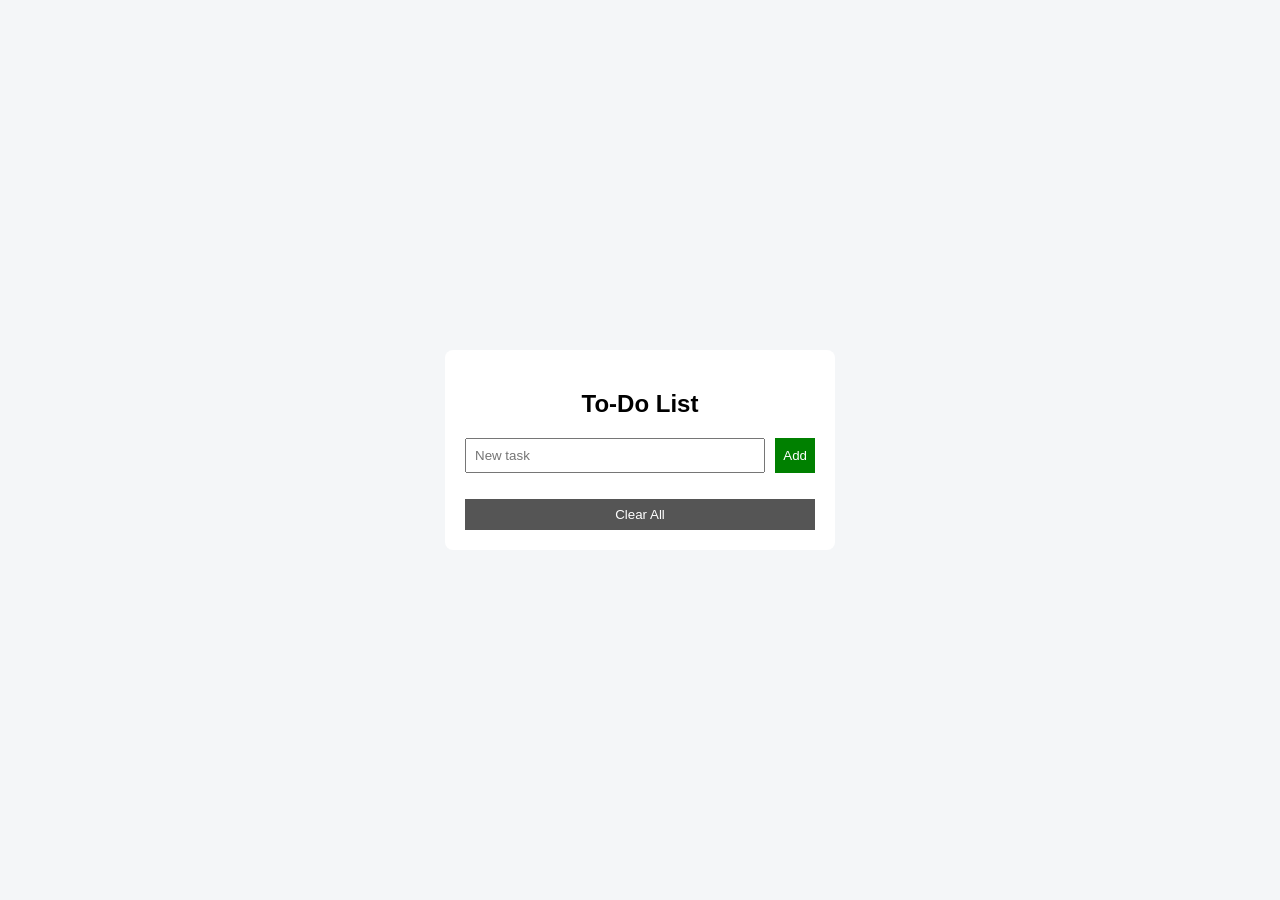
<file: Task-01/index.html>
<!DOCTYPE html>
<html>
<head>
  <title>To-Do List</title>
  <link rel="stylesheet" href="style.css">
</head>
<body><body>
  <div class="container">

    <h2>To-Do List</h2>

    <div class="input-section">
      <input id="task" placeholder="New task">
      <button onclick="addTask()">Add</button>
    </div>

    <ul id="list"></ul>

    <button class="clear-btn" onclick="clearAll()">Clear All</button>

  </div>

  <script src="script.js"></script>
</body>
</html>
</file>
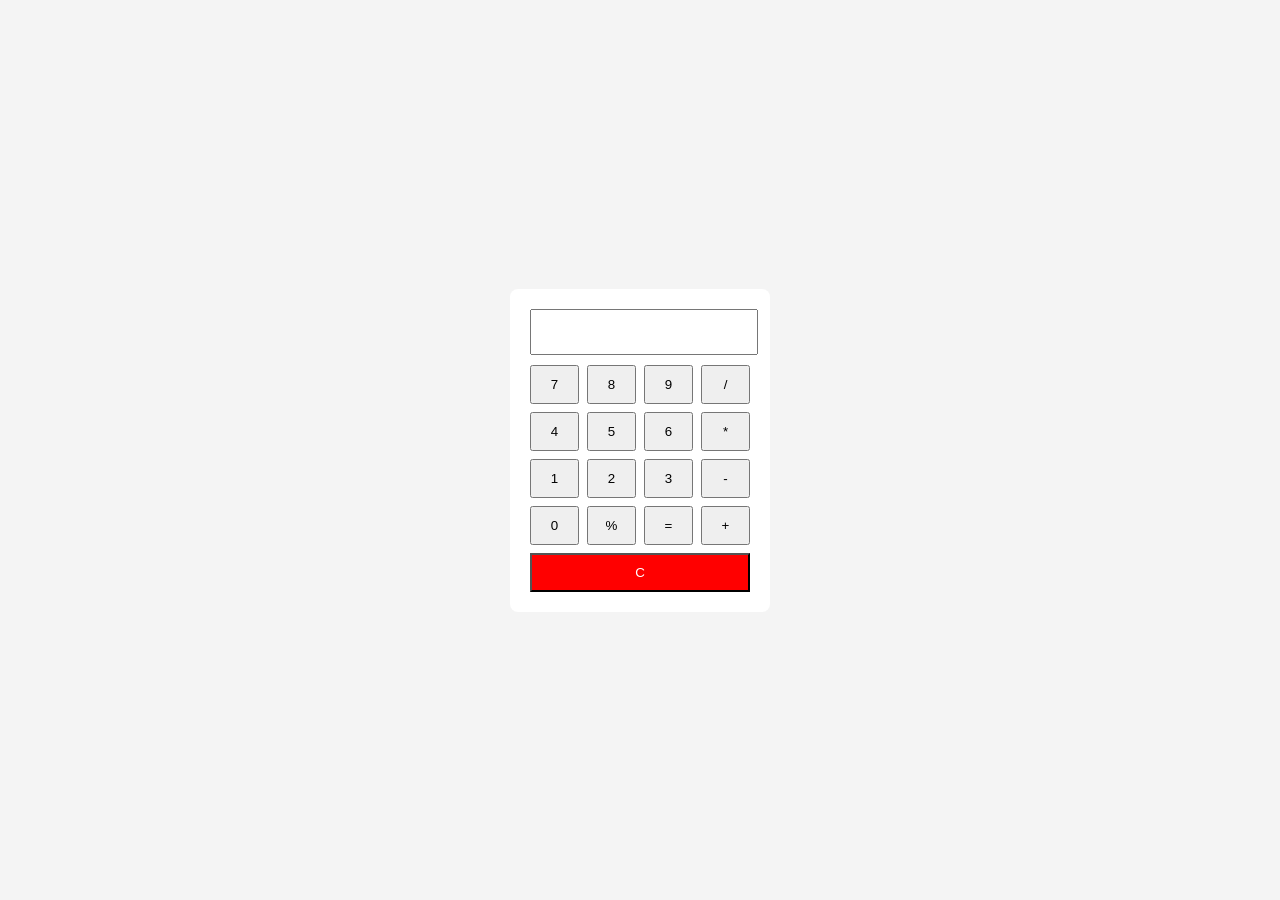
<file: Task-02/index.html>
<!DOCTYPE html>
<html>
<head>
  <title>Calculator</title>
  <link rel="stylesheet" href="style.css">
</head>
<body>

  <div class="calculator">
    <input type="text" id="display" readonly>

    <div class="buttons">
      <button onclick="press('7')">7</button>
      <button onclick="press('8')">8</button>
      <button onclick="press('9')">9</button>
      <button onclick="press('/')">/</button>

      <button onclick="press('4')">4</button>
      <button onclick="press('5')">5</button>
      <button onclick="press('6')">6</button>
      <button onclick="press('*')">*</button>

      <button onclick="press('1')">1</button>
      <button onclick="press('2')">2</button>
      <button onclick="press('3')">3</button>
      <button onclick="press('-')">-</button>

      <button onclick="press('0')">0</button>
      <button onclick="press('%')">%</button>
      <button onclick="calculate()">=</button>
      <button onclick="press('+')">+</button>

      <button onclick="clearDisplay()" class="clear">C</button>
    </div>
  </div>

  <script src="script.js"></script>

</body>
</html>
</file>
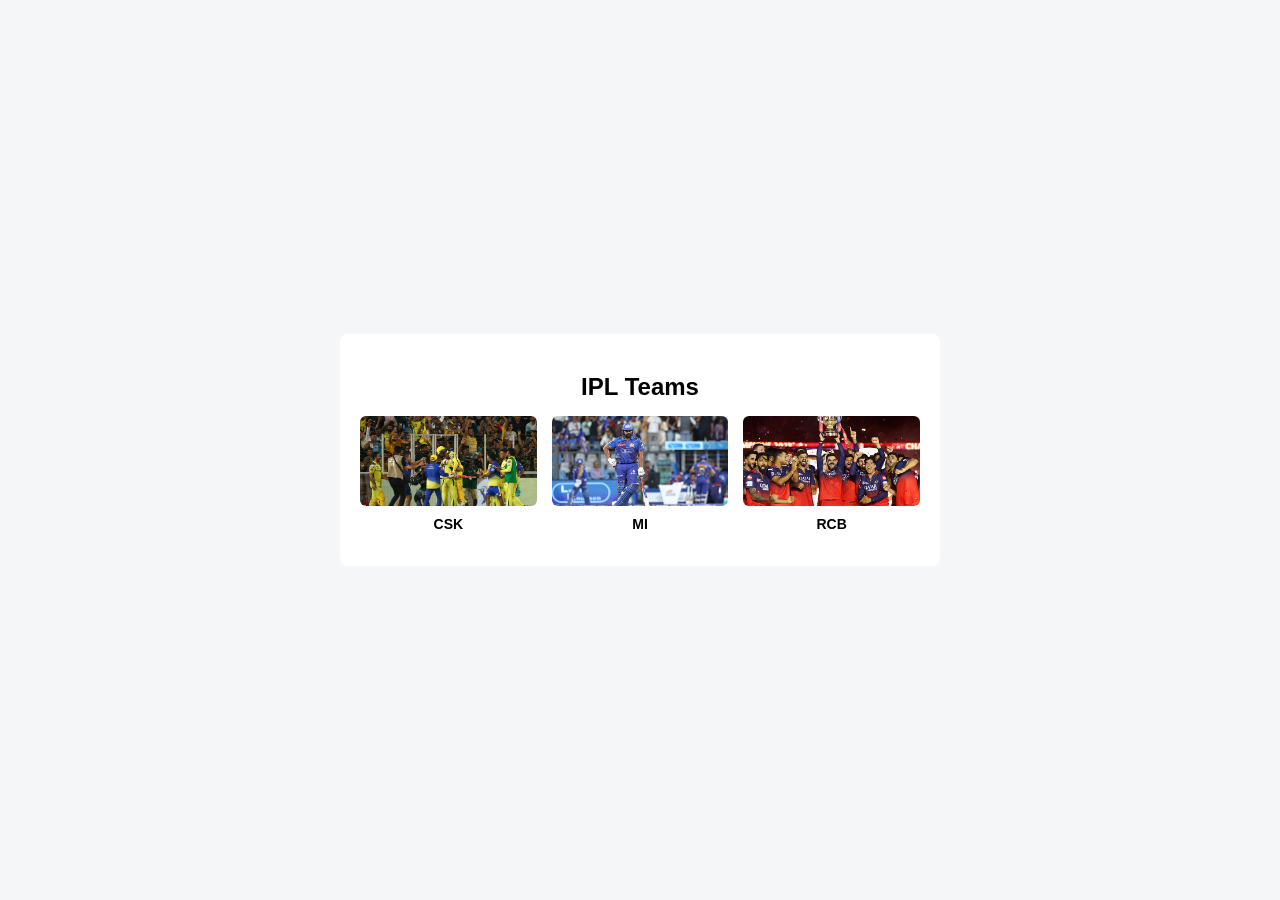
<file: Task-03/index.html>
<!DOCTYPE html>
<html>
<head>
  <title>Calculator</title>
  <link rel="stylesheet" href="style.css">
</head>
<body>

    <div class="container">
        <h2>IPL Teams</h2>

        <div class="gallery">
            <div class="card" data-team="csk">
            <img src="assets/images/csk.jpg">
            <p>CSK</p>
            </div>

            <div class="card" data-team="mi">
            <img src="assets/images/mi.jpg">
            <p>MI</p>
            </div>

            <div class="card" data-team="rcb">
            <img src="assets/images/rcb.jpg">
            <p>RCB</p>
            </div>
        </div>
        </div>

        <!-- modal -->
        <div class="modal" id="modal">
        <span class="close">&times;</span>

        <div class="modal-content">
            <img id="modalImg">
            <h3 id="modalTitle"></h3>
            <ul id="modalPoints"></ul>
        </div>
    </div>


  <script src="script.js"></script>

</body>
</html>
</file>
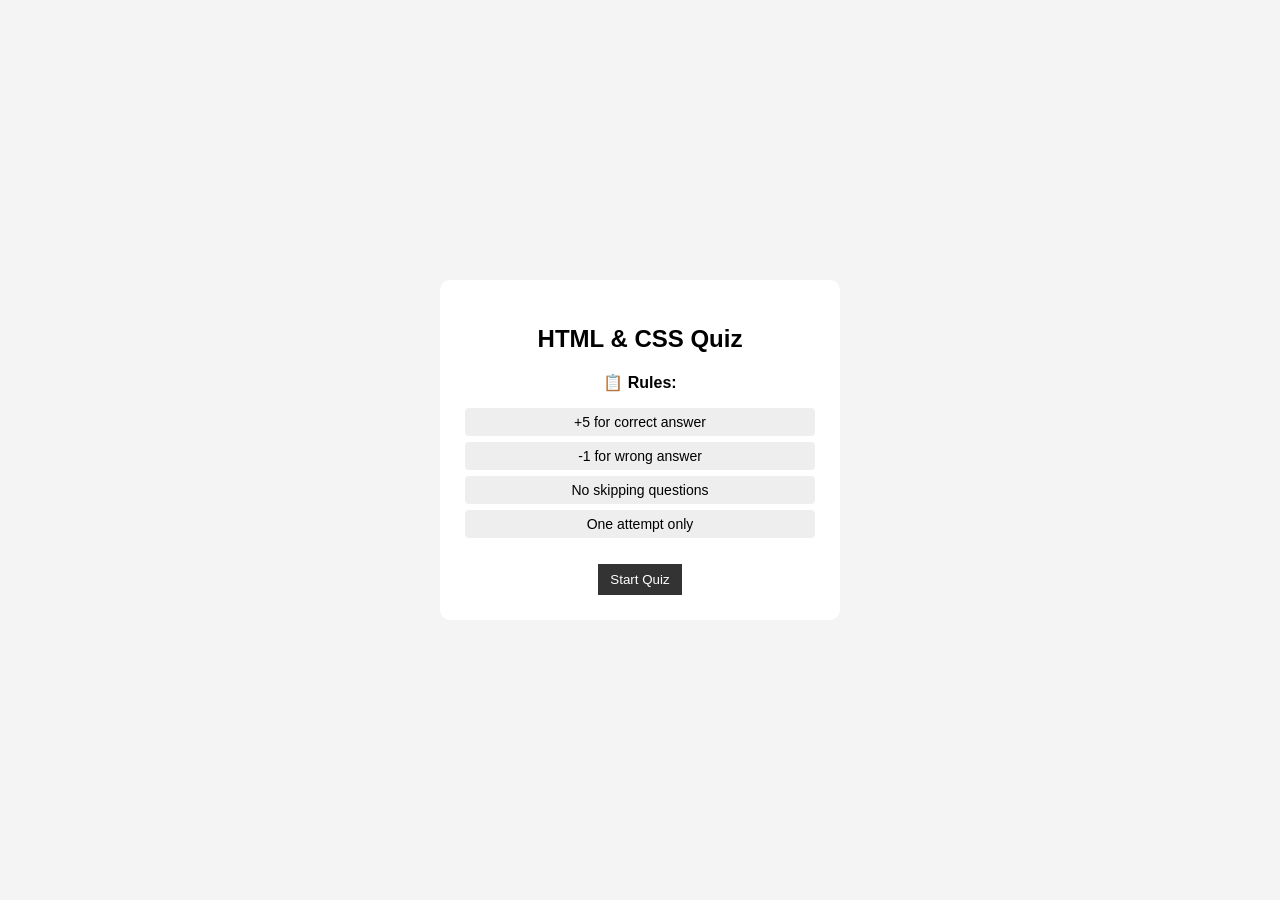
<file: Task-05/index.html>
<!DOCTYPE html>
<html lang="en">
<head>
  <meta charset="UTF-8">
  <title>Quiz App</title>
  <link rel="stylesheet" href="style.css">
  <script src="script.js" defer></script>
</head>
<body>

  <div class="container">
    <h2>HTML & CSS Quiz</h2>

    <!-- RULES -->
    <div id="rules">
      <p><strong>📋 Rules:</strong></p>
      <ul>
        <li>+5 for correct answer</li>
        <li>-1 for wrong answer</li>
        <li>No skipping questions</li>
        <li>One attempt only</li>
      </ul>

      <button id="startBtn">Start Quiz</button>
    </div>

    <!-- QUIZ -->
    <div id="quiz" style="display: none;">
      <p id="question"></p>
      <div id="options"></div>

      <button id="submitBtn">Submit</button>
      <button id="nextBtn" style="display:none;">Next</button>
    </div>

    <!-- RESULT -->
    <div id="result" style="display: none;"></div>
  </div>

</body>
</html>
</file>
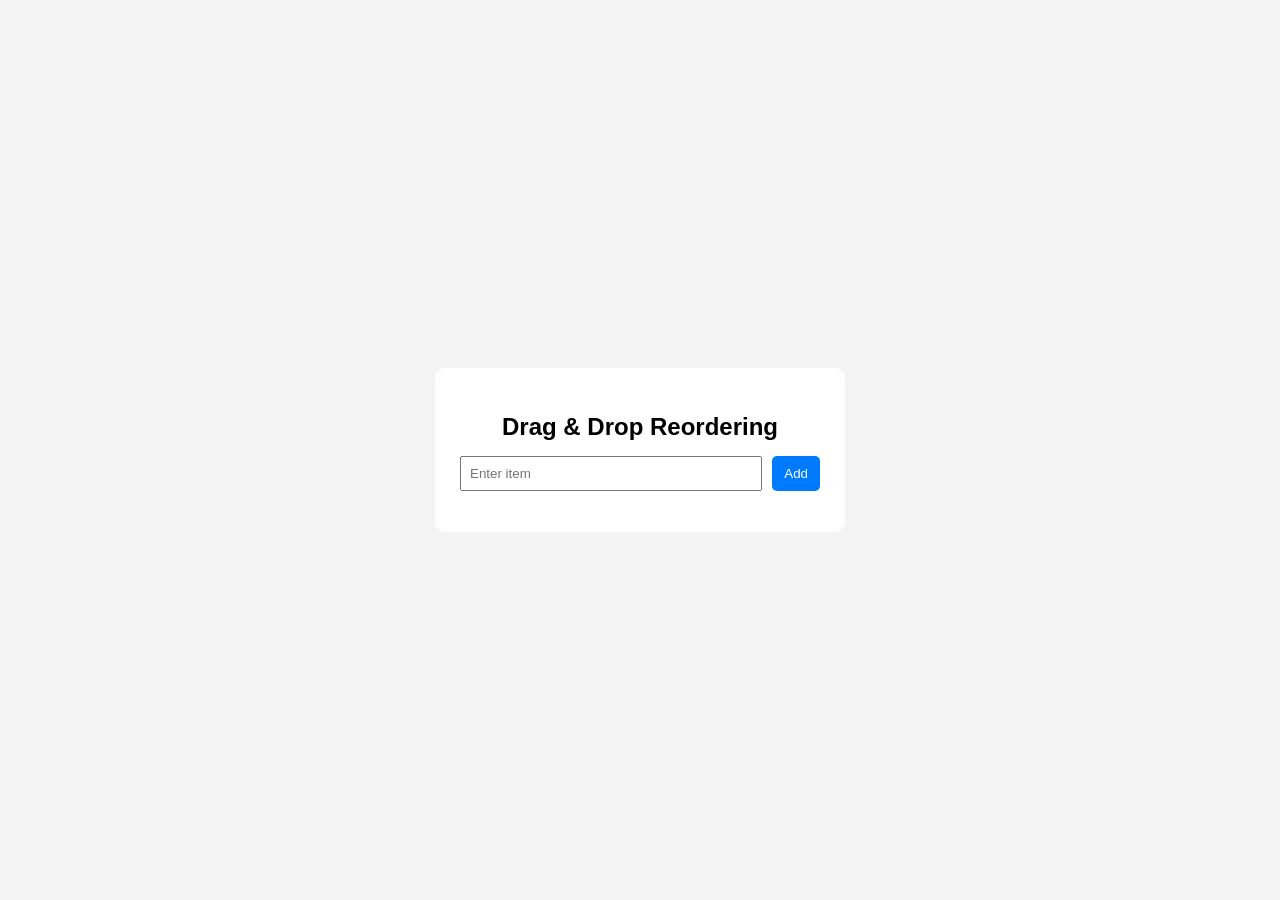
<file: Task-06/index.html>
<!DOCTYPE html>
<html lang="en">
<head>
  <meta charset="UTF-8">
  <title>Drag & Drop Hybrid</title>
  <link rel="stylesheet" href="style.css">
</head>
<body>

  <div class="container">
    <h2>Drag & Drop Reordering</h2>

    <div class="input-section">
      <input id="taskInput" placeholder="Enter item">
      <button id="addBtn">Add</button>
    </div>

    <ul id="list"></ul>
  </div>

  <script src="script.js"></script>
</body>
</html>
</file>
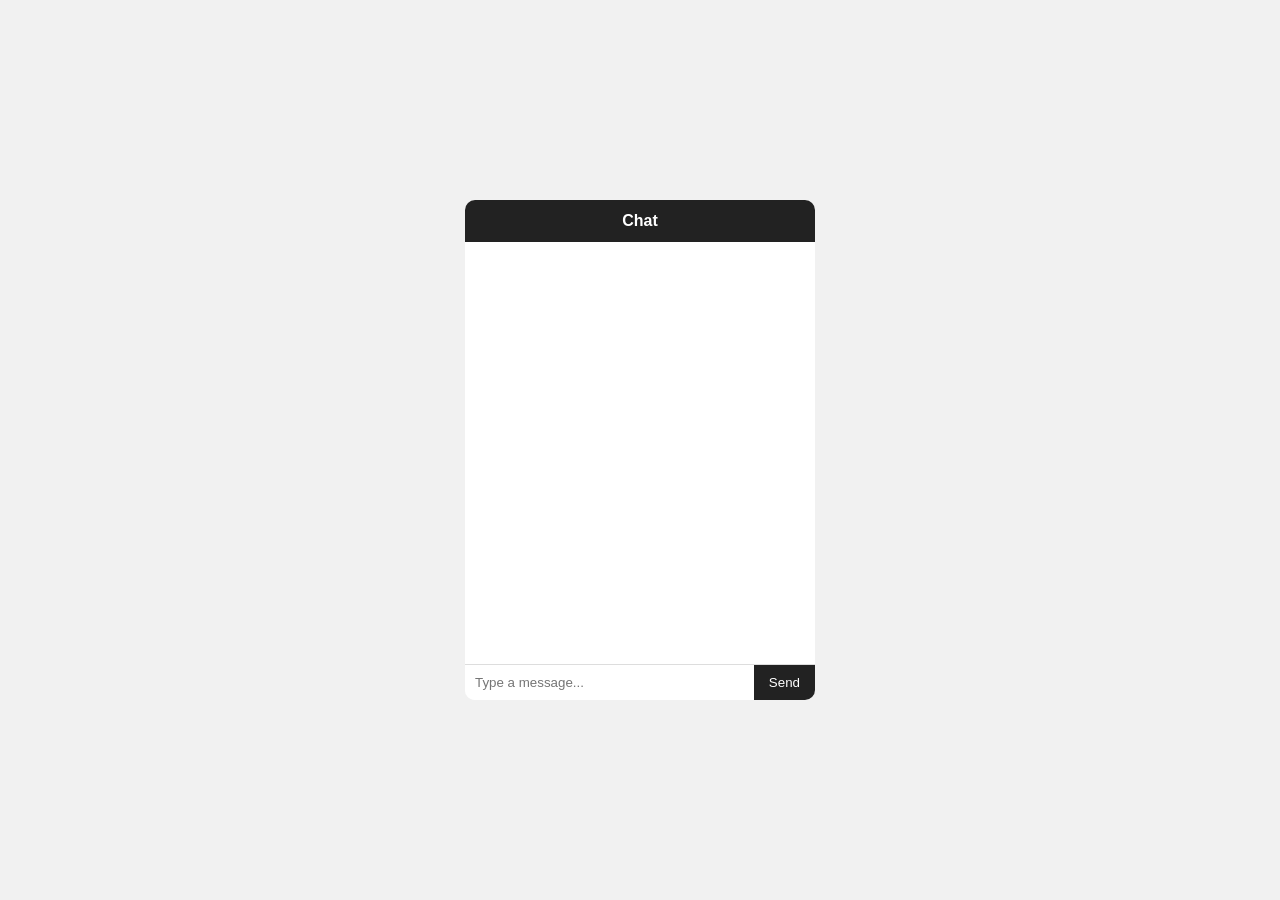
<file: Task-07/index.html>
<!DOCTYPE html>
<html lang="en">
<head>
  <meta charset="UTF-8">
  <title>Chat Simulation</title>
  <link rel="stylesheet" href="style.css">
</head>
<body>

  <div class="chat-container">
    <div class="chat-header">Chat</div>

    <div class="chat-box" id="chatBox"></div>

    <div class="input-area">
      <input type="text" id="messageInput" placeholder="Type a message..." />
      <button onclick="sendMessage()">Send</button>
    </div>
  </div>

  <script src="script.js"></script>
</body>
</html>
</file>
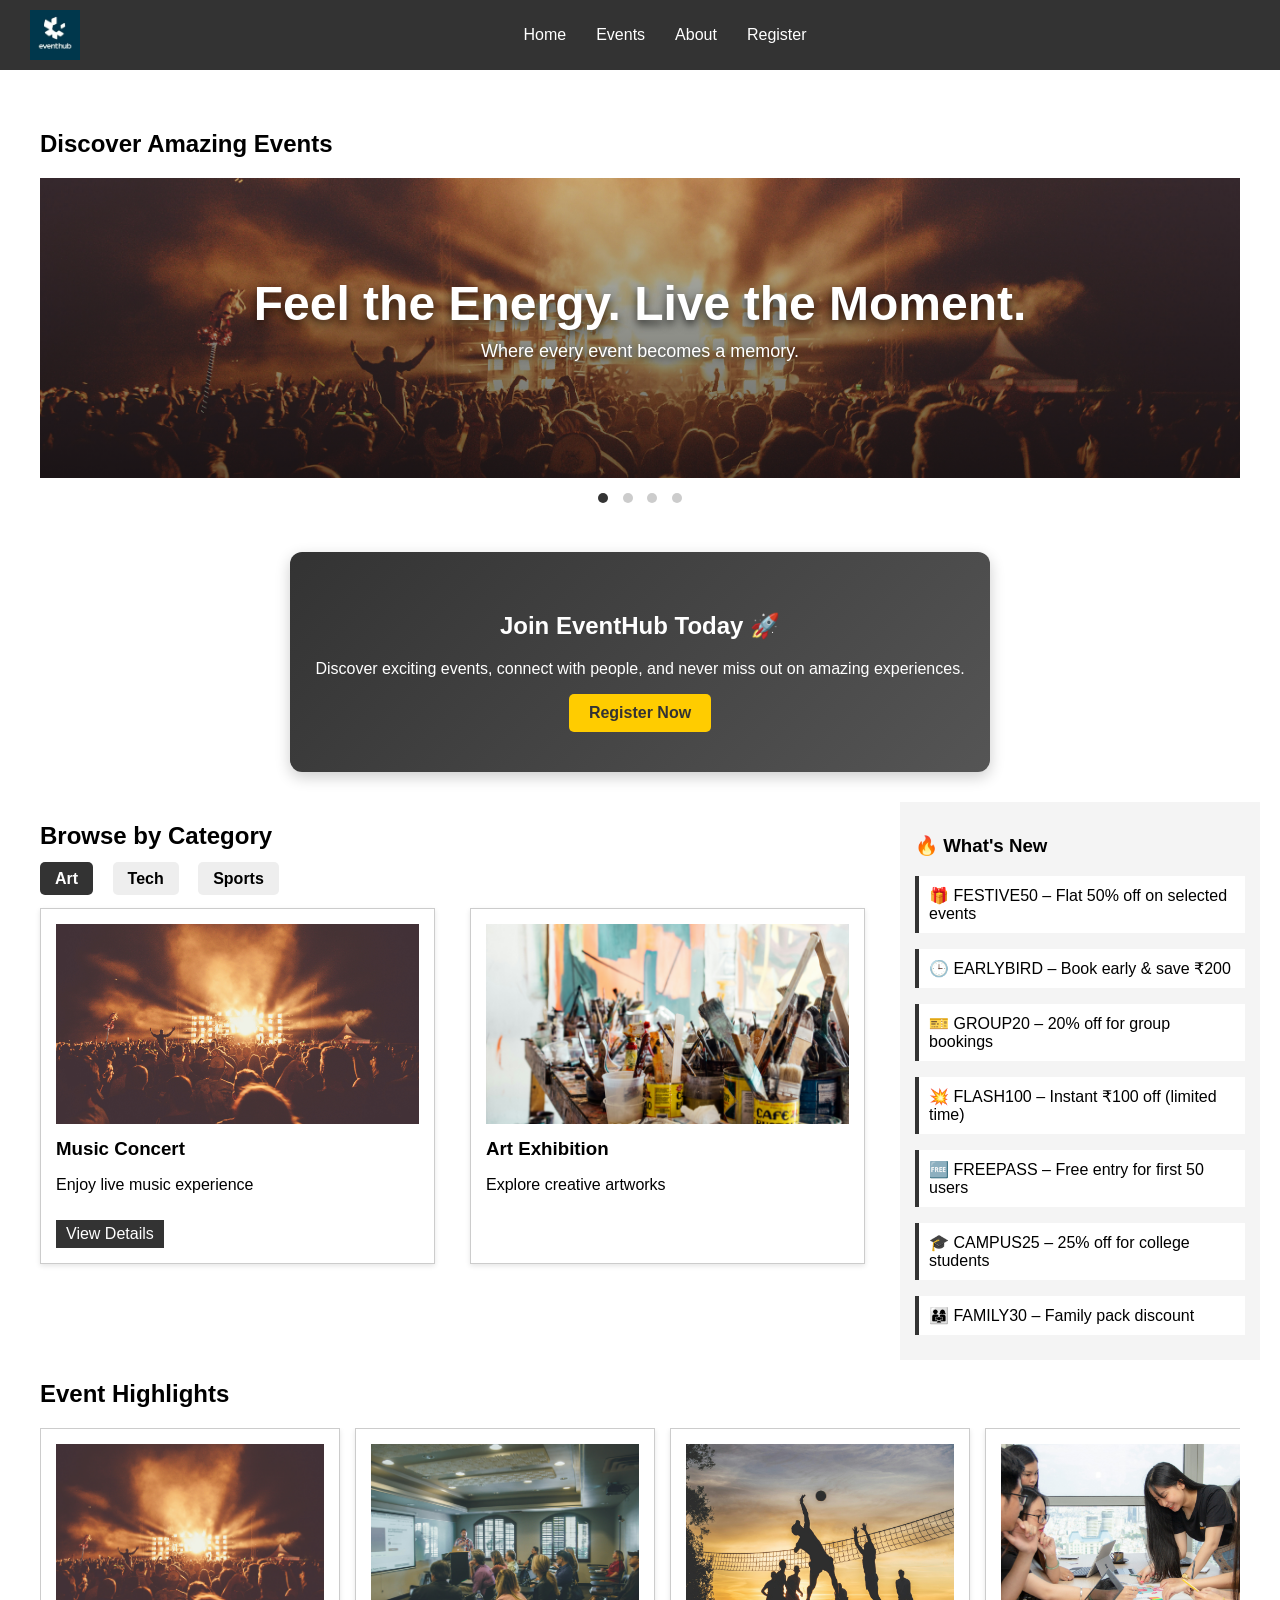
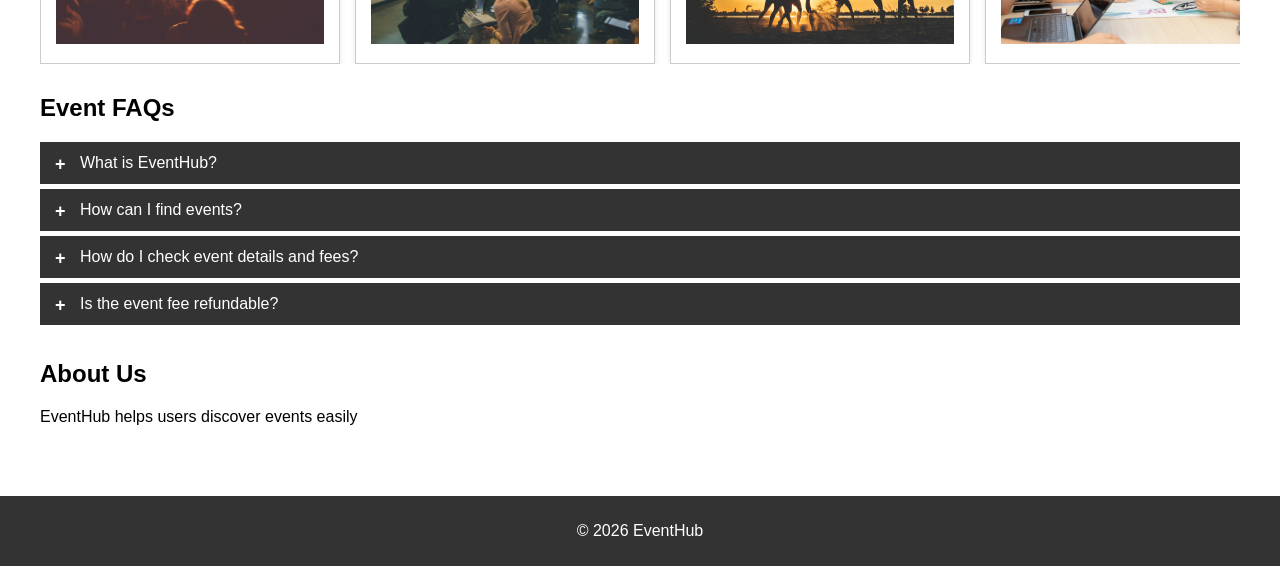
<file: Task-08/index.html>
<!DOCTYPE html>
<html lang="en">
<head>
    <meta charset="UTF-8">
    <meta name="viewport" content="width=device-width, initial-scale=1.0">
    <title>EventHub</title>

    <!-- GLOBAL CSS -->
    <link rel="stylesheet" href="style.css">
</head>

<body>

    <!-- HEADER (loaded dynamically) -->
    <div id="header"></div>

    <!-- MAIN CONTENT -->
    <main>
        <div id="app"></div>
    </main>

    <!-- FOOTER (loaded dynamically) -->
    <div id="footer"></div>

    <!-- JS -->
    <script src="app.js"></script>

</body>
</html>
</file>
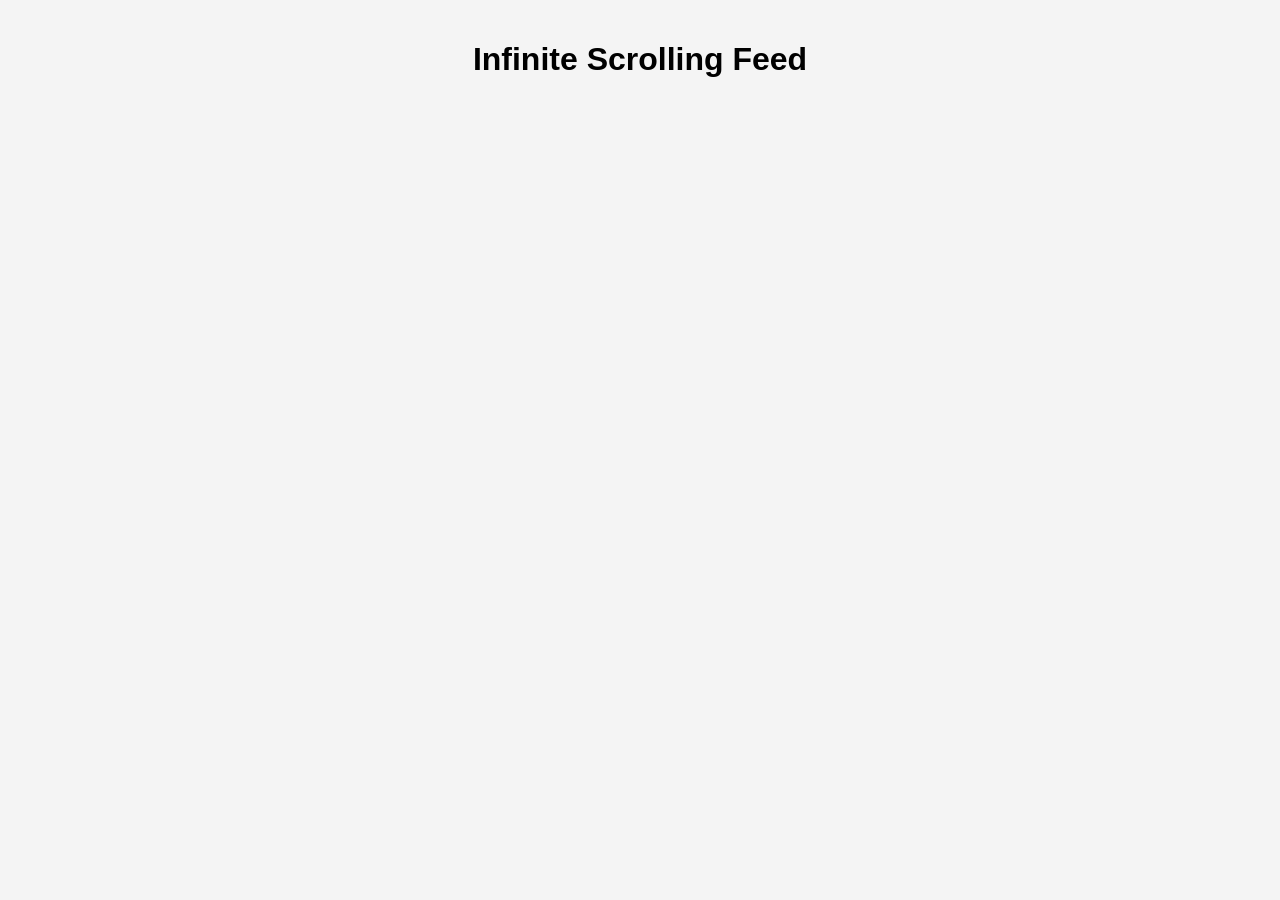
<file: Task-09/index.html>
<!DOCTYPE html>
<html lang="en">
<head>
    <meta charset="UTF-8">
    <meta name="viewport" content="width=device-width, initial-scale=1.0">
    <title>Infinite Scroll</title>
    <link rel="stylesheet" href="style.css">
</head>
<body>

    <h1>Infinite Scrolling Feed</h1>

    <div id="container"></div>

    <div id="loader">Loading...</div>

    <script src="script.js"></script>
</body>
</html>
</file>
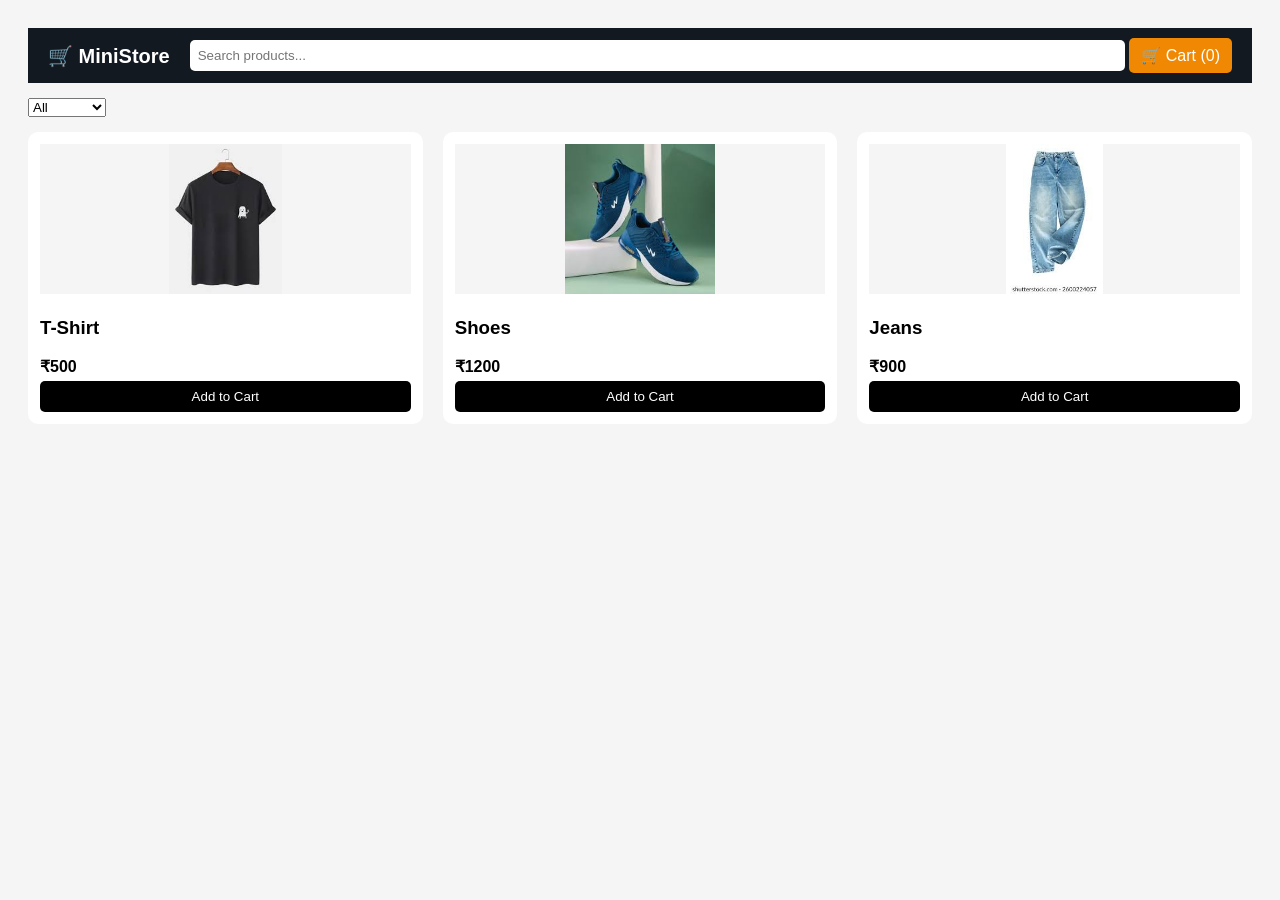
<file: Task-10/index.html>
<!DOCTYPE html>
<html>
<head>
  <title>Mini Store</title>
  <meta name="viewport" content="width=device-width, initial-scale=1.0">
  <link rel="stylesheet" href="css/style.css">
</head>
<body>

  <!-- NAVBAR -->
  <div class="navbar">

    <div class="logo">
      🛒 MiniStore
    </div>

    <div class="search-box">
      <input type="text" id="search" placeholder="Search products...">
    </div>

    <a href="cart.html" class="cart-link">
      🛒 Cart (<span id="cartCount">0</span>)
    </a>

  </div>

  <!-- FILTER  -->
  <div class="filter-bar">
    <select id="filter">
      <option value="all">All</option>
      <option value="clothing">Clothing</option>
      <option value="footwear">Footwear</option>
    </select>
  </div>

  <!-- PRODUCTS -->
  <div id="products" class="grid"></div>

  <script type="module" src="js/main.js"></script>

</body>
</html>
</file>
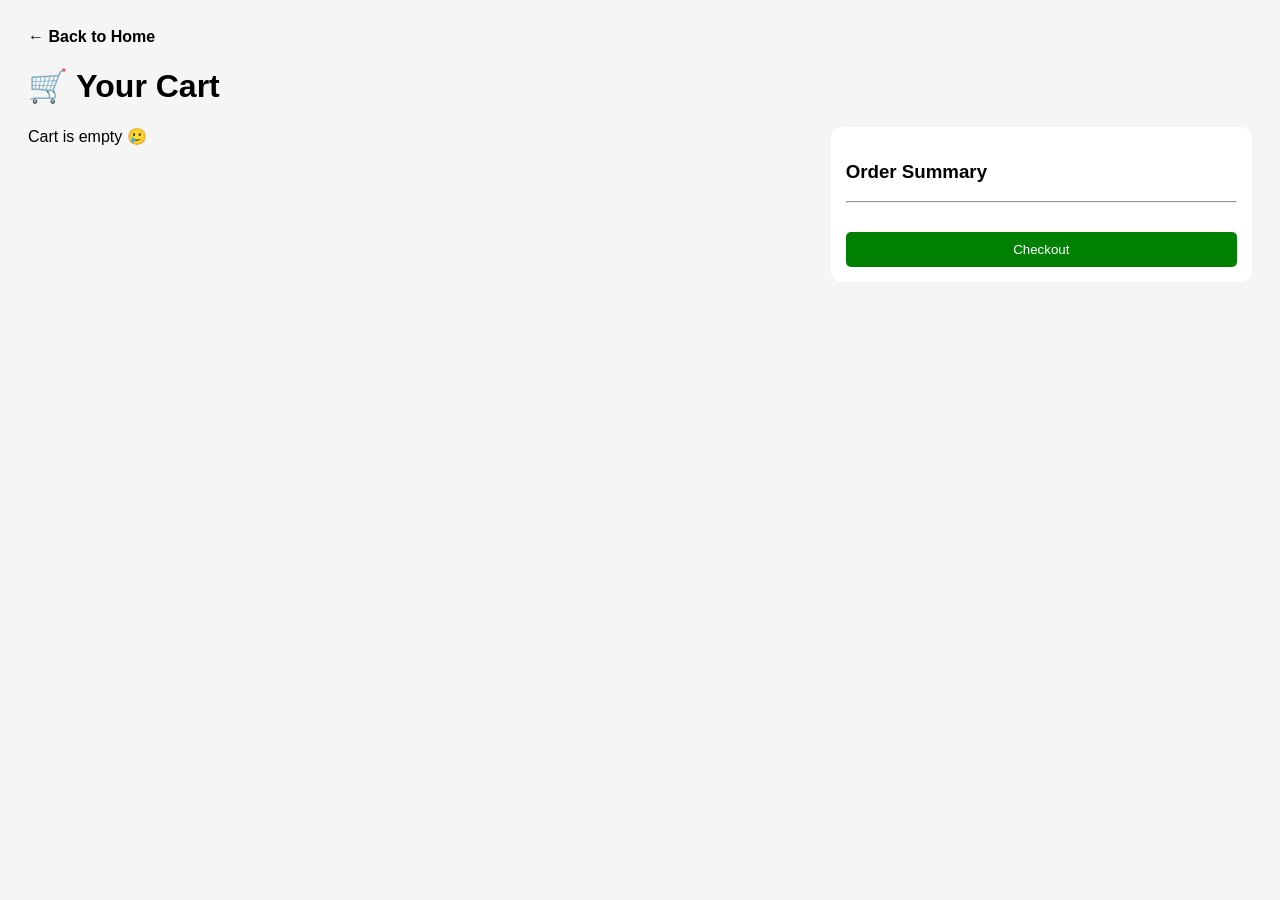
<file: Task-10/cart.html>
<!DOCTYPE html>
<html>
<head>
  <title>Cart</title>
  <meta name="viewport" content="width=device-width, initial-scale=1.0">
  <link rel="stylesheet" href="css/style.css">
</head>
<body>

<div class="cart-header">
  <a href="index.html" class="back-btn">← Back to Home</a>
</div>

<h1>🛒 Your Cart</h1>

<div class="cart-container">

  <!-- LEFT SIDE -->
  <div id="cart" class="cart-left"></div>

  <!-- RIGHT SIDE (SUMMARY) -->
  <div class="cart-right">
    <h3>Order Summary</h3>

    <p id="subtotal"></p>
    <p id="cgst"></p>
    <p id="sgst"></p>
    <p id="fee"></p>

    <hr>

    <h3 id="finalTotal"></h3>

    <button id="checkoutBtn">Checkout</button>
  </div>

</div>

<!-- Modal -->
<div id="modal" class="modal hidden">
  <div class="modal-content">
    <h2>Payment Successful 🎉</h2>
    <button onclick="closeModal()">Close</button>
  </div>
</div>

  <script type="module" src="js/cartPage.js"></script>
</body>
</html>
</file>
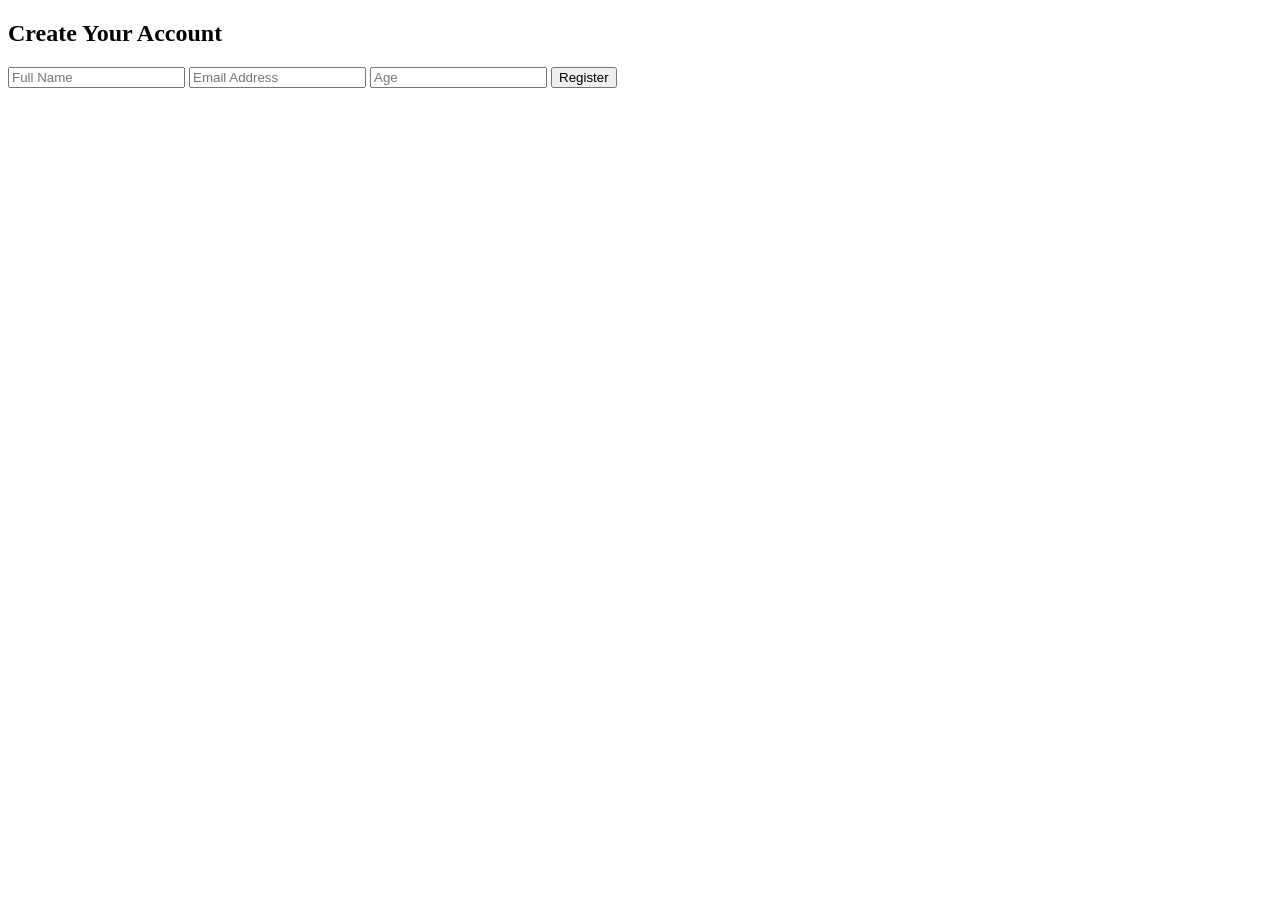
<file: Task-08/pages/register.html>
<!DOCTYPE html>
<html>
<head>
    <meta name="viewport" content="width=device-width, initial-scale=1.0">
</head>
<body>

<main>

<section class="register-section">
    <div class="form-box">
        <h2>Create Your Account</h2>

        <form onsubmit="alert('Registered Successfully!')">
            <input type="text" placeholder="Full Name" required>
            <input type="email" placeholder="Email Address" required>
            <input type="number" placeholder="Age" required>

            <button type="submit">Register</button>
        </form>
    </div>
</section>

</main>

</body>
</html>
</file>
<file: Task-01/style.css>
body {
  font-family: Arial;
  background: #f4f6f8;
  margin: 0;

  display: flex;
  justify-content: center;
  align-items: center;
  height: 100vh;
}

/* Center box */
.container {
  background: white;
  padding: 20px;
  width: 350px;
  border-radius: 8px;
  text-align: center;
}

/* Input + button row */
.input-section {
  display: flex;
  gap: 10px;
}

input {
  flex: 1;
  padding: 8px;
}

button {
  padding: 8px;
  background: green;
  color: white;
  border: none;
  cursor: pointer;
}

ul {
  list-style: none;
  padding: 0;
  margin-top: 15px;
}

li {
  background: #eee;
  margin: 8px 0;
  padding: 8px;
  display: flex;
  justify-content: space-between;
}

/* delete button */
li button {
  background: red;
}

/* clear button */
.clear-btn {
  margin-top: 10px;
  width: 100%;
  background: #555;
}
</file>
<file: Task-02/style.css>
body {
  font-family: Arial;
  display: flex;
  justify-content: center;
  align-items: center;
  height: 100vh;
  background: #f4f4f4;
  margin: 0;
}

.calculator {
  background: white;
  padding: 20px;
  border-radius: 8px;
  width: 220px;
}

#display {
  width: 100%;
  height: 40px;
  margin-bottom: 10px;
  text-align: right;
  font-size: 18px;
}

.buttons {
  display: grid;
  grid-template-columns: repeat(4, 1fr);
  gap: 8px;
}

button {
  padding: 10px;
  cursor: pointer;
}

.clear {
  grid-column: span 4;
  background: red;
  color: white;
}
</file>
<file: Task-03/style.css>
* {
  box-sizing: border-box;
}

/* Body */
body {
  font-family: Arial;
  background: #f4f6f8;
  margin: 0;

  display: flex;
  justify-content: center;
  align-items: center;
  height: 100vh;
}

/* Container */
.container {
  background: white;
  padding: 20px;
  width: 600px; /* increased */
  border-radius: 8px;
  text-align: center;
}

/* Title */
h2 {
  margin-bottom: 15px;
}

/* Gallery (horizontal) */
.gallery {
  display: flex;
  justify-content: space-between;
  gap: 15px;
}

/* Card */
.card {
  flex: 1;
  cursor: pointer;
  text-align: center;
}

/* Thumbnail images (SMALL) */
.card img {
  width: 100%;
  height: 90px;
  object-fit: cover;
  border-radius: 6px;
}

/* Caption */
.card p {
  margin-top: 6px;
  font-weight: 600;
  font-size: 14px;
}

/* ==== MODAL ====== */

/* Overlay */
.modal {
  position: fixed;
  top: 0;
  left: 0;
  width: 100%;
  height: 100%;
  background: rgba(0,0,0,0.6);

  display: flex;
  justify-content: center;
  align-items: center;

  opacity: 0;
  visibility: hidden;
  transition: 0.25s;
}

/* Show modal */
.modal.show {
  opacity: 1;
  visibility: visible;
}

/* Modal box */
.modal-content {
  background: white;
  padding: 20px;
  width: 350px;
  border-radius: 8px;
  text-align: center;
}

/* Modal image (BIG) */
.modal-content img {
  width: 100%;
  height: 200px;
  object-fit: cover;
  border-radius: 6px;
  margin-bottom: 10px;
}

/* Title */
.modal-content h3 {
  margin: 10px 0;
}

/* Points */
.modal-content ul {
  padding: 0;
}

.modal-content li {
  list-style: none;
  background: #eee;
  margin: 6px 0;
  padding: 6px;
  font-size: 14px;
  border-radius: 4px;
}

/* Close button */
.close {
  position: absolute;
  top: 20px;
  right: 25px;
  font-size: 28px;
  color: white;
  cursor: pointer;
}
</file>
<file: Task-05/style.css>
body {
  background-color: #f4f4f4;
  font-family: Arial, Helvetica, sans-serif;

  display: flex;
  justify-content: center;
  align-items: center;
  height: 100vh;
  margin: 0;
}

.container {
  background: white;
  padding: 25px;
  border-radius: 10px;
  width: 350px;
  text-align: center;
}

h2 {
  font-weight: 700;
}

#rules ul {
  padding: 0;
}


#rules li,
#options button {
  background: #eee;
  margin: 6px 0;
  padding: 6px;
  border-radius: 4px;
}


#rules li {
  list-style: none;
  font-size: 14px;
}


#options button {
  display: block;
  width: 100%;
  color: #000;
}

#question {
  font-weight: 600;
  margin-bottom: 15px;
}

button {
  padding: 8px 12px;
  margin-top: 10px;
  cursor: pointer;
  border: none;
  background: #333;
  color: white;
}
</file>
<file: Task-06/style.css>
body {
  background: #f4f4f4;
  font-family: Arial, Helvetica, sans-serif;

  display: flex;
  justify-content: center;
  align-items: center;
  height: 100vh;
  margin: 0;
}

.container {
  background: white;
  padding: 25px;
  width: 360px;
  border-radius: 10px;
  text-align: center;
}

h2 {
  margin-bottom: 15px;
}

.input-section {
  display: flex;
  gap: 10px;
}

input {
  flex: 1;
  padding: 8px;
}

button {
  padding: 8px 12px;
  border: none;
  background: #007bff;
  color: white;
  cursor: pointer;
  border-radius: 5px;
}

ul {
  list-style: none;
  padding: 0;
  margin-top: 15px;
}

.item {
  background: #fafafa;
  padding: 12px;
  margin: 8px 0;
  border-radius: 6px;
  border: 1px solid #ddd;
  cursor: grab;
  transition: 0.2s;
}

.dragging {
  opacity: 0.5;
}

/* swap indicator */
.swap-hover {
  border: 2px dashed #007bff;
  background: #eef5ff;
}

/* insert line */
.placeholder {
  height: 4px;
  background: #007bff;
  margin: 6px 0;
  border-radius: 2px;
}
</file>
<file: Task-07/style.css>
body {
  margin: 0;
  font-family: Arial, sans-serif;
  background: #f1f1f1;

  display: flex;
  justify-content: center;
  align-items: center;
  height: 100vh;
}

.chat-container {
  width: 350px;
  height: 500px;
  background: #fff;
  display: flex;
  flex-direction: column;
  border-radius: 10px;
  overflow: hidden;
}

.chat-header {
  background: #222;
  color: #fff;
  padding: 12px;
  text-align: center;
  font-weight: bold;
}

.chat-box {
  flex: 1;
  padding: 10px;
  overflow-y: auto;
}

.message {
  max-width: 70%;
  margin: 8px 0;
  padding: 10px;
  border-radius: 8px;
  font-size: 14px;
}

.user {
  background: #d1e7ff;
  margin-left: auto;
  text-align: right;
}

.bot {
  background: #e5e5e5;
  margin-right: auto;
}

.time {
  font-size: 10px;
  margin-top: 4px;
  opacity: 0.6;
}

.input-area {
  display: flex;
  border-top: 1px solid #ddd;
}

input {
  flex: 1;
  padding: 10px;
  border: none;
  outline: none;
}

button {
  padding: 10px 15px;
  border: none;
  background: #222;
  color: white;
  cursor: pointer;
}
</file>
<file: Task-08/style.css>
/* GLOBAL */

    * {
    box-sizing: border-box;
    }

body {
    font-family: Arial;
    margin: 0;

    display: flex;
    flex-direction: column;
    min-height: 100vh;

}

    /* HEADER */
header {
    background-color: #333;
    color: white;

    position: sticky;
    top: 0;
    z-index: 1000;

    padding: 10px 30px;

    display: grid;
    grid-template-columns: auto 1fr auto;
    align-items: center;

}

    /* LOGO */
.logo {
    height: 50px;
}

    /* HAMBURGER */
#menu-toggle {
    display: none;
}

.menu-icon {
    display: none;
    font-size: 24px;
    cursor: pointer;
    color: white;
}

    /* NAV */
nav {
    justify-self: center;
}

nav a {
    color: white;
    text-decoration: none;
    cursor: pointer;
}

.nav-links {
    display: flex;
    gap: 30px;
    list-style: none;
    margin: 0;
    padding: 0;
}

.nav-links li {
    position: relative;
}

    /* DROPDOWN */
.dropdown-menu {
    display: none;
    position: absolute;
    background-color: #444;
    list-style: none;
    padding: 10px;
    border-radius: 5px;
    min-width: 100px;
    white-space: nowrap;
}

.dropdown:hover .dropdown-menu {
    display: block;
}

.dropdown-menu li {
    display: block;
    margin: 10px 0;
}

.dropdown-menu a {
    display: block;
    color: white;
    text-decoration: none;
    font-size: 14px;
    font-weight: 500;
    letter-spacing: 0.5px;
    transition: 0.3s;
}

.dropdown-menu a:hover {
    color: #ffcc00;
    padding-left: 5px;
}

    /* MAIN */
main {
    padding: 20px;
    flex: 1;
}

section {
    margin-bottom: 30px;
}

    /* PAGE SYSTEM */


@keyframes fadeIn {
    from {
        opacity: 0;
        transform: translateY(12px);
    }

    to {
        opacity: 1;
        transform: translateY(0);
    }
}

    /* GRID LAYOUT */
.layout {
    display: grid;
    grid-template-columns: 70% 30%;
    gap: 20px;
    align-items: start;
}

    /* SIDEBAR */
.sidebar {
    background: #f4f4f4;
    padding: 15px;
    height: fit-content;
}

.news p {
    background: white;
    padding: 10px;
    margin-bottom: 10px;
    border-left: 4px solid #333;
}

.news-page {
    max-width: 600px;
}

    /* FOOTER */
footer {
    background-color: #333;
    color: white;
    text-align: center;
    padding: 10px;
}

    /* CARDS */
.card-container {
    display: grid;
    grid-template-columns: repeat(2, 1fr);
    gap: 20px;
}

.card {
    border: 1px solid #ccc;
    padding: 15px;
    box-shadow: 0 2px 5px rgba(0,0,0,0.1);
    position: relative;
    transition: 0.3s;
}

.card img {
    width: 100%;
    height: 200px;
    object-fit: cover;
}

.card h3 {
    margin: 10px 0;
}

.card:hover {
    background-color: #da9d9d;
    transform: scale(1.05);
    z-index: 1;
}

    /* BUTTON */
.btn {
    display: inline-block;
    margin-top: 10px;
    background: #333;
    color: white;
    padding: 5px 10px;
    text-decoration: none;
}

    /* MODAL */
#modal1-toggle,
#modal2-toggle {
    display: none;
}

.modal {
    position: absolute;
    top: 50%;
    left: 50%;
    transform: translate(-50%, -50%);

    width: 90%;
    max-width: 300px;

    display: flex;
    justify-content: center;
    align-items: center;

    opacity: 0;
    visibility: hidden;
    transition: 0.3s;

    z-index: 900;

}

#modal1-toggle:checked ~ .modal1,
#modal2-toggle:checked ~ .modal2 {
    opacity: 1;
    visibility: visible;
}

.modal-content {
    background: #deb8b8;
    padding: 20px;
    width: 300px;
    text-align: center;
    border-radius: 5px;
}

.close-btn {
    display: inline-block;
    margin-top: 10px;
    background: #333;
    color: white;
    padding: 5px 10px;
    cursor: pointer;
}

    /* TABS */
input[type="radio"] {
    display: none;
}

.tabs label {
    margin-right: 15px;
    cursor: pointer;
    font-weight: bold;
    padding: 8px 15px;
    border-radius: 5px;
    background: #eee;
    transition: 0.3s;
}

/* ACTIVE TAB */
#tab1:checked ~ .tabs label[for="tab1"],
#tab2:checked ~ .tabs label[for="tab2"],
#tab3:checked ~ .tabs label[for="tab3"] {
    background: #333;
    color: white;
}

.content {
display: none;
margin-top: 20px;
}

#tab1:checked ~ .tab-content .content1 {
display: block;
}

#tab2:checked ~ .tab-content .content2 {
display: block;
}

#tab3:checked ~ .tab-content .content3 {
display: block;
}

/* HERO SLIDER */
.hero-slider {
width: 100%;
overflow: hidden;
margin-top: 20px;
}

.hero-slides {
display: flex;
width: 400%;
transition: 0.5s;
}

.hero-slide {
width: 100%;
height: 300px;
position: relative;
}

.hero-slide img {
width: 100%;
height: 100%;
object-fit: cover;
}

#slide1:checked ~ .hero-slider .hero-slides { margin-left: 0; }
#slide2:checked ~ .hero-slider .hero-slides { margin-left: -100%; }
#slide3:checked ~ .hero-slider .hero-slides { margin-left: -200%; }
#slide4:checked ~ .hero-slider .hero-slides { margin-left: -300%; }

/* DOTS */
.hero-nav {
text-align: center;
margin-top: 10px;
}

.hero-nav label {
display: inline-block;
width: 10px;
height: 10px;
background: #ccc;
margin: 5px;
border-radius: 50%;
cursor: pointer;
}

#slide1:checked ~ .hero-nav label:nth-child(1),
#slide2:checked ~ .hero-nav label:nth-child(2),
#slide3:checked ~ .hero-nav label:nth-child(3),
#slide4:checked ~ .hero-nav label:nth-child(4) {
background: #333;
}

/* HERO TEXT */
.hero-overlay {
position: absolute;
top: 50%;
left: 50%;
transform: translate(-50%, -50%);
width: 100%;
text-align: center;
color: white;
z-index: 10;
padding: 0 20px;
}

.hero-overlay h1 {
font-size: 48px;
font-weight: bold;
margin: 0;
text-shadow: 0 4px 10px rgba(0,0,0,0.7);
}

.hero-overlay p {
font-size: 18px;
margin-top: 10px;
text-shadow: 0 2px 6px rgba(0,0,0,0.7);
}

.hero-slide::before {
content: "";
position: absolute;
inset: 0;
background: linear-gradient(to top, rgba(0,0,0,0.6), rgba(0,0,0,0.2));
z-index: 5;
}

/* CTA */
.cta-section {
margin-top: 40px;
display: flex;
justify-content: center;
}

.cta-box {
width: 100%;
max-width: 700px;
text-align: center;
background: linear-gradient(135deg, #333, #555);
color: white;
padding: 40px 20px;
border-radius: 12px;
box-shadow: 0 5px 15px rgba(0,0,0,0.2);
transition: transform 0.3s ease;
}

.cta-box:hover {
transform: translateY(-5px);
}

.cta-btn {
display: inline-block;
background: #ffcc00;
color: #333;
padding: 10px 20px;
border-radius: 5px;
text-decoration: none;
font-weight: bold;
}

/* CAROUSEL */
.carousel {
width: 100%;
overflow: hidden;
margin-top: 20px;
display: flex;
}

.group {
display: flex;
animation: scroll 16s linear infinite;
}

.card {
min-width: 300px;
margin-right: 15px;
}

@keyframes scroll {
from { transform: translateX(0); }
to { transform: translateX(-100%); }
}

/* ACCORDION */
.accordion input {
display: none;
}

.accordion-header {
    display: block;
    background-color: #333;
    color: white;
    padding: 12px 12px 12px 40px; 
    cursor: pointer;
    margin-bottom: 5px;

    position: relative;
}

.accordion-header::before {
    content: "+";
    position: absolute;
    left: 15px;
    font-size: 18px;
    font-weight: bold;
}


.accordion input:checked + .accordion-header::before {
    content: "−";
}

.accordion-content {
max-height: 0;
overflow: hidden;
background: #f4f4f4;
padding: 0 15px;
transition: 0.4s;
}

.accordion input:checked + .accordion-header + .accordion-content {
max-height: 150px;
padding: 15px;
}

/* SMOOTH SCROLL */
html {
scroll-behavior: smooth;
}




/* FORM SECTION */
.register-section {
    display: flex;
    justify-content: center;
}

/* FORM BOX */
.form-box {
    width: 100%;
    max-width: 400px;
    background: #f4f4f4;
    padding: 25px;
    border-radius: 8px;
}

/* HEADING */
.form-box h2 {
    text-align: center;
    margin-bottom: 20px;
}

/* INPUTS */
.form-box input {
    width: 100%;
    padding: 10px;
    margin-bottom: 15px;
    border: 1px solid #ccc;
    border-radius: 5px;
}

/* BUTTON */
.form-box button {
    width: 100%;
    padding: 10px;
    background: #333;
    color: white;
    border: none;
    border-radius: 5px;
    cursor: pointer;
}

/* HOVER */
.form-box button:hover {
    background: #555;
}


/* RESPONSIVE */
@media (max-width: 768px) {

header {
    padding: 8px 15px;
}

.logo {
    height: 28px;
}

.menu-icon {
    display: block;
    justify-self: end;
}

nav {
    position: absolute;
    top: 100%;
    left: 0;
    width: 100%;
    background: #333;

    max-height: 0;
    overflow: hidden;
    transition: 0.3s;
}

#menu-toggle:checked ~ nav {
    max-height: 400px;
}

.nav-links {
    flex-direction: column;
    align-items: center;
    gap: 10px;
    padding: 10px 0;
}

.nav-links a {
    font-size: 14px;
    padding: 8px 0;
    display: block;
}

.dropdown-menu {
    position: static;
}

.card-container {
    grid-template-columns: 1fr;
}

.layout {
    grid-template-columns: 1fr;
}

.sidebar {
    order: -1;
}


}
</file>
<file: Task-09/style.css>
body {
    font-family: Arial, Helvetica, sans-serif;
    background: #f4f4f4;
    margin: 0;
    padding: 20px;
}

h1 {
    text-align: center;
    margin-bottom: 20px;
}

#container {
    max-width: 600px;
    margin: auto;
}

.card {
    background: white;
    padding: 15px;
    margin-bottom: 15px;
    border-radius: 8px;
    box-shadow: 0 2px 5px rgba(0,0,0,0.1);
}

.card h3 {
    margin: 0 0 10px;
}

#loader {
    text-align: center;
    padding: 15px;
    font-weight: bold;
    display: none;
}
</file>
<file: Task-10/css/style.css>
/* ================= GLOBAL ================= */
body {
  font-family: Arial;
  padding: 20px;
  background: #f5f5f5;
}

button {
  padding: 8px;
  background: black;
  color: white;
  border: none;
  border-radius: 5px;
  cursor: pointer;
}

/* ================= NAVBAR ================= */
.navbar {
  display: flex;
  align-items: center;
  justify-content: space-between;
  background: #131921;
  color: white;
  padding: 10px 20px;
}

.logo {
  font-size: 20px;
  font-weight: bold;
}

.search-box {
  flex: 1;
  margin: 0 20px;
}

.search-box input {
  width: 100%;
  padding: 8px;
  border-radius: 5px;
  border: none;
}

.cart-link {
  color: white;
  text-decoration: none;
  background: #f08804;
  padding: 8px 12px;
  border-radius: 5px;
}

.cart-link:hover {
  background: #ff9900;
}

/* ================= FILTER ================= */
.filter-bar {
  margin: 15px 0;
}

/* ================= PRODUCT GRID ================= */
.grid {
  display: grid;
  grid-template-columns: repeat(3, 1fr);
  gap: 20px;
}

.card {
  background: white;
  padding: 12px;
  border-radius: 10px;
  transition: 0.2s;
}

.card:hover {
  transform: scale(1.03);
}

.card img {
  width: 100%;
  height: 150px;
  object-fit: cover;
}

.price {
  font-weight: bold;
  margin: 5px 0;
}

/* Only product buttons full width */
.card button {
  width: 100%;
}
.card img {
  width: 100%;
  height: 150px;
  object-fit: contain;   
  background: #f5f5f5;   
}

/* ================= CART LAYOUT ================= */
.cart-container {
  display: flex;
  gap: 20px;
}

.cart-left {
  flex: 2;
}

.cart-right {
  flex: 1;
  background: white;
  padding: 15px;
  border-radius: 10px;
  height: fit-content;
  position: sticky;
  top: 20px;
}

#checkoutBtn {
  width: 100%;
  margin-top: 10px;
  padding: 10px;
  background: green;
  color: white;
  border-radius: 5px;
}

/* ================= CART ITEM ================= */
.cart-card {
  display: flex;
  align-items: center;
  gap: 15px;
  background: white;
  padding: 15px;
  border-radius: 10px;
  margin-bottom: 15px;
}

.cart-card:hover {
  box-shadow: 0 4px 12px rgba(0,0,0,0.1);
}

.cart-img {
  width: 100px;
  height: 100px;
  object-fit: cover;
  border-radius: 8px;
}

.cart-details {
  flex: 1;
}

.cart-details h4 {
  margin: 0;
}

.cart-price {
  font-weight: bold;
  font-size: 16px;
}

/* ================= QUANTITY ================= */
.qty {
  display: flex;
  align-items: center;
  gap: 10px;
  margin: 8px 0;
}

.qty button {
  width: 30px;
  height: 30px;
  border-radius: 50%;
  padding: 0;
}

.qty span {
  min-width: 20px;
  text-align: center;
}

/* ================= REMOVE BUTTON ================= */
.remove {
  background: transparent;
  color: red;
  border: none;
  cursor: pointer;
  font-size: 14px;
}

/* ================= NAVIGATION (BACK BUTTON) ================= */
.cart-header {
  margin-bottom: 15px;
}

.back-btn {
  text-decoration: none;
  color: black;
  font-weight: bold;
}

.back-btn:hover {
  text-decoration: underline;
}

/* ================= MODAL ================= */
.modal {
  position: fixed;
  top: 0;
  left: 0;
  width: 100%;
  height: 100%;
  background: rgba(0,0,0,0.5);
}

.hidden {
  display: none;
}

.modal-content {
  background: white;
  padding: 20px;
  margin: 10% auto;
  width: 300px;
  border-radius: 10px;
}

/* ================= RESPONSIVE ================= */
@media (max-width: 768px) {

  .grid {
    grid-template-columns: 1fr;
  }

  .cart-container {
    flex-direction: column;
  }

  .cart-card {
    flex-direction: column;
    align-items: flex-start;
  }

  .cart-price {
    align-self: flex-end;
  }

  .cart-right {
    position: static;
  }

  .navbar {
    flex-direction: column;
    align-items: stretch;
    gap: 10px;
  }

  .search-box {
    margin: 0;
  }

  .cart-link {
    text-align: center;
  }
}
</file>
